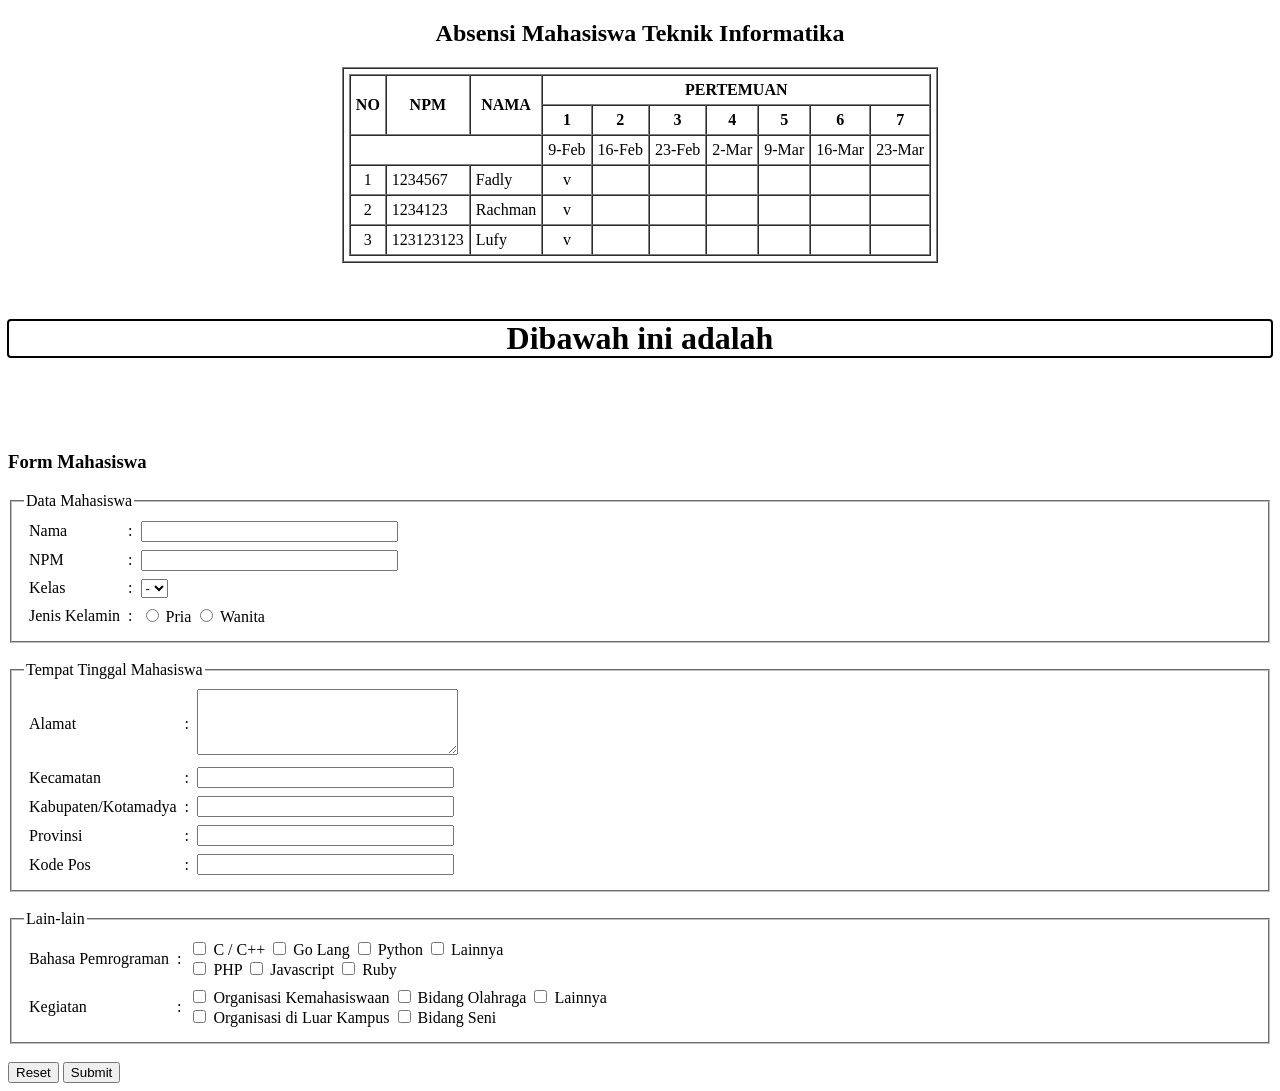
<file: Pertemuan2/index.html>
<!DOCTYPE html>
<html lang="id">
<head>
    <meta charset="UTF-8">
    <title>Absensi dan Form Mahasiswa Teknik Informatika</title>
</head>
<body>

    <div align="center">
        <h2>Absensi Mahasiswa Teknik Informatika</h2>
    </div>
    
    <table border="1" cellpadding="5" cellspacing="0" align="center">
        <tr>
            <td>
                <table border="1" cellpadding="5" cellspacing="0">
                    <tr>
                        <th rowspan="2">NO</th>
                        <th rowspan="2">NPM</th>
                        <th rowspan="2">NAMA</th>
                        <th colspan="7">PERTEMUAN</th>
                    </tr>
                    <tr>
                       <th>1</th>
                       <th>2</th>
                       <th>3</th>
                       <th>4</th>
                       <th>5</th>
                       <th>6</th>
                       <th>7</th>
                    </tr>
                    <tr>
                        <td colspan="3" style="text-align: right; font-weight: bold;"></td>
                        <td>9-Feb</td>
                        <td>16-Feb</td>
                        <td>23-Feb</td>
                        <td>2-Mar</td>
                        <td>9-Mar</td>
                        <td>16-Mar</td>
                        <td>23-Mar</td>
                    </tr>
                    <tr>
                        <td align="center">1</td>
                        <td>1234567</td>
                        <td>Fadly </td>
                        <td align="center">v</td>
                        <td></td>
                        <td></td>
                        <td></td>
                        <td></td>
                        <td></td>
                        <td></td>
                    </tr>
                    <tr>
                        <td align="center">2</td>
                        <td>1234123</td>
                        <td>Rachman</td>
                        <td align="center">v</td>
                        <td></td>
                        <td></td>
                        <td></td>
                        <td></td>
                        <td></td>
                        <td></td>
                    </tr>
                    <tr>
                        <td align="center">3</td>
                        <td>123123123</td>
                        <td>Lufy</td>
                        <td align="center">v</td>
                        <td></td>
                        <td></td>
                        <td></td>
                        <td></td>
                        <td></td>
                        <td></td>
                    </tr>
                </table>
            </td>
        </tr>
    </table>
    <br>
    <br>
    <H1 align="center" style="outline: auto;">Dibawah ini adalah </H1>
    <br>
    <br>
    <br>

    <h3>Form Mahasiswa</h3>
    
    <form>
        <!-- PAKE FIELDSET BUAT NGELOMPOKIN TABLE NGASIH GARIS BATAS BORDER LUAR  -->
        <fieldset>
            <legend>Data Mahasiswa</legend>
            <table cellpadding="3">
                <tr>
                    <td>Nama</td>
                    <td>:</td>
                    <td><input type="text" name="nama" size="30"></td>
                </tr>
                <tr>
                    <td>NPM</td>
                    <td>:</td>
                    <td><input type="text" name="npm" size="30"></td>
                </tr>
                <tr>
                    <td>Kelas</td>
                    <td>:</td>
                    <td>
                        <select name="kelas">
                            <option value="">-</option>
                        </select>
                    </td>
                </tr>
                <tr>
                    <td>Jenis Kelamin</td>
                    <td>:</td>
                    <td>
                        <input type="radio" id="pria" name="jenis_kelamin" value="Pria">
                        <label for="pria">Pria</label>
                        <input type="radio" id="wanita" name="jenis_kelamin" value="Wanita">
                        <label for="wanita">Wanita</label>
                    </td>
                </tr>
            </table>
        </fieldset>

        <br>

        <!-- PAKE FIELDSET buat ngelompokin table  -->
        <fieldset>
            <legend>Tempat Tinggal Mahasiswa</legend>
            <table cellpadding="3">
                <tr>
                    <td>Alamat</td>
                    <td>:</td>
                     <td><textarea name="alamat" rows="4" cols="30"></textarea></td> <!-- Fadly pake text area biar bisa dibesarin atau di kecilin ukuran table kotak text nya -->
                </tr>
                <tr>
                    <td>Kecamatan</td>
                    <td>:</td>
                    <td><input type="text" name="kecamatan" size="30"></td>
                </tr>
                <tr>
                    <td>Kabupaten/Kotamadya</td>
                    <td>:</td>
                    <td><input type="text" name="kotamadya" size="30"></td>
                </tr>
                <tr>
                    <td>Provinsi</td>
                    <td>:</td>
                    <td><input type="text" name="provinsi" size="30"></td>
                </tr>
                <tr>
                    <td>Kode Pos</td>
                    <td>:</td>
                    <td><input type="text" name="kode_pos" size="30"></td>
                </tr>
            </table>
        </fieldset>

        <br>

        <!-- Fieldset 3: Lain-lain -->
        <fieldset>
            <legend>Lain-lain</legend>
            <table cellpadding="3">
                <tr>
                    <td>Bahasa Pemrograman</td>
                    <td>:</td>
                    <td>
                        <input type="checkbox" id="c" name="lang" value="C/C++"> <label for="c">C / C++</label>
                        <input type="checkbox" id="golang" name="lang" value="Go Lang"> <label for="golang">Go Lang</label>
                        <input type="checkbox" id="python" name="lang" value="Python"> <label for="python">Python</label>
                        <input type="checkbox" id="lainnya" name="lang" value="Lainnya"> <label for="lainnya">Lainnya</label>
                        <br>
                        <input type="checkbox" id="php" name="lang" value="PHP"> <label for="php">PHP</label>
                        <input type="checkbox" id="js" name="lang" value="Javascript"> <label for="js">Javascript</label>
                        <input type="checkbox" id="ruby" name="lang" value="Ruby"> <label for="ruby">Ruby</label>
                    </td>
                </tr>
                <tr>
                    <td>Kegiatan</td>
                    <td>:</td>
                    <td>
                        <input type="checkbox" id="org_mhs" name="kegiatan" value="Organisasi Kemahasiswaan"> <label for="org_mhs">Organisasi Kemahasiswaan</label>
                        <input type="checkbox" id="olahraga" name="kegiatan" value="Bidang Olahraga"> <label for="olahraga">Bidang Olahraga</label>
                        <input type="checkbox" id="keg_lain" name="kegiatan" value="Lainnya"> <label for="keg_lain">Lainnya</label>
                        <br>
                        <input type="checkbox" id="org_luar" name="kegiatan" value="Organisasi di Luar Kampus"> <label for="org_luar">Organisasi di Luar Kampus</label>
                        <input type="checkbox" id="seni" name="kegiatan" value="Bidang Seni"> <label for="seni">Bidang Seni</label>
                    </td>
                </tr>
            </table>
        </fieldset>

        <br>
        
        <input type="reset" value="Reset">
        <input type="submit" value="Submit">
    </form>

</body>
</html>
</file>
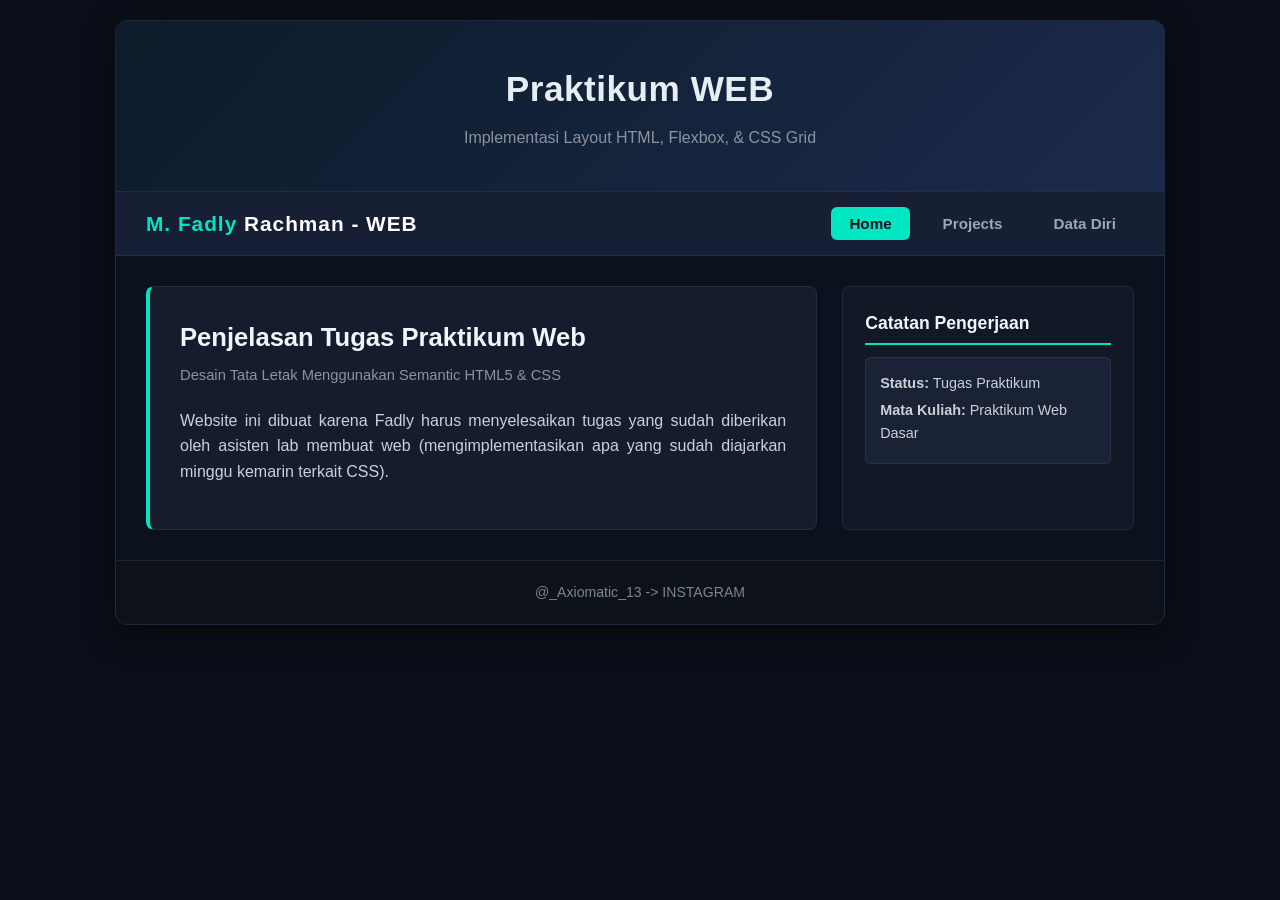
<file: Pertemuan3/index.html>
<!DOCTYPE html>
<html lang="id">
<head>
    <meta charset="UTF-8">
    <meta name="viewport" content="width=device-width, initial-scale=1.0">
    <title>Tugas Praktikum Web - Home</title>
    <link rel="stylesheet" href="style.css">
</head>
<body>

    <div class="container">
        <header>
            <h1>Praktikum WEB</h1>
            <p>Implementasi Layout HTML, Flexbox, & CSS Grid</p>
        </header>

        <nav>
            <div class="logo">
                <span>M. Fadly</span> Rachman - WEB
            </div>
            <ul class="nav-links">
                <li><a href="index.html" class="active">Home</a></li>
                <li><a href="projects.html">Projects</a></li>
                <li><a href="biodata.html">Data Diri</a></li>
            </ul>
        </nav>

        <section>
            <div class="tab-content active">
                <article>
                    <h2>Penjelasan Tugas Praktikum Web</h2>
                    <p class="subtitle">Desain Tata Letak Menggunakan Semantic HTML5 & CSS</p>
                    
                    <p>Website ini dibuat karena Fadly harus menyelesaikan tugas yang sudah diberikan oleh asisten lab membuat web (mengimplementasikan apa yang sudah diajarkan minggu kemarin terkait CSS).</p>
                </article>

                <aside>
                    <h3>Catatan Pengerjaan</h3>
                    <div class="info-card">
                        <p><strong>Status:</strong> Tugas Praktikum</p>
                        <p><strong>Mata Kuliah:</strong> Praktikum Web Dasar</p>
                    </div>
                </aside>
            </div>
        </section>

        <footer>
            <p>@_Axiomatic_13 -> INSTAGRAM</p>
        </footer>
    </div>

</body>
</html>
</file>
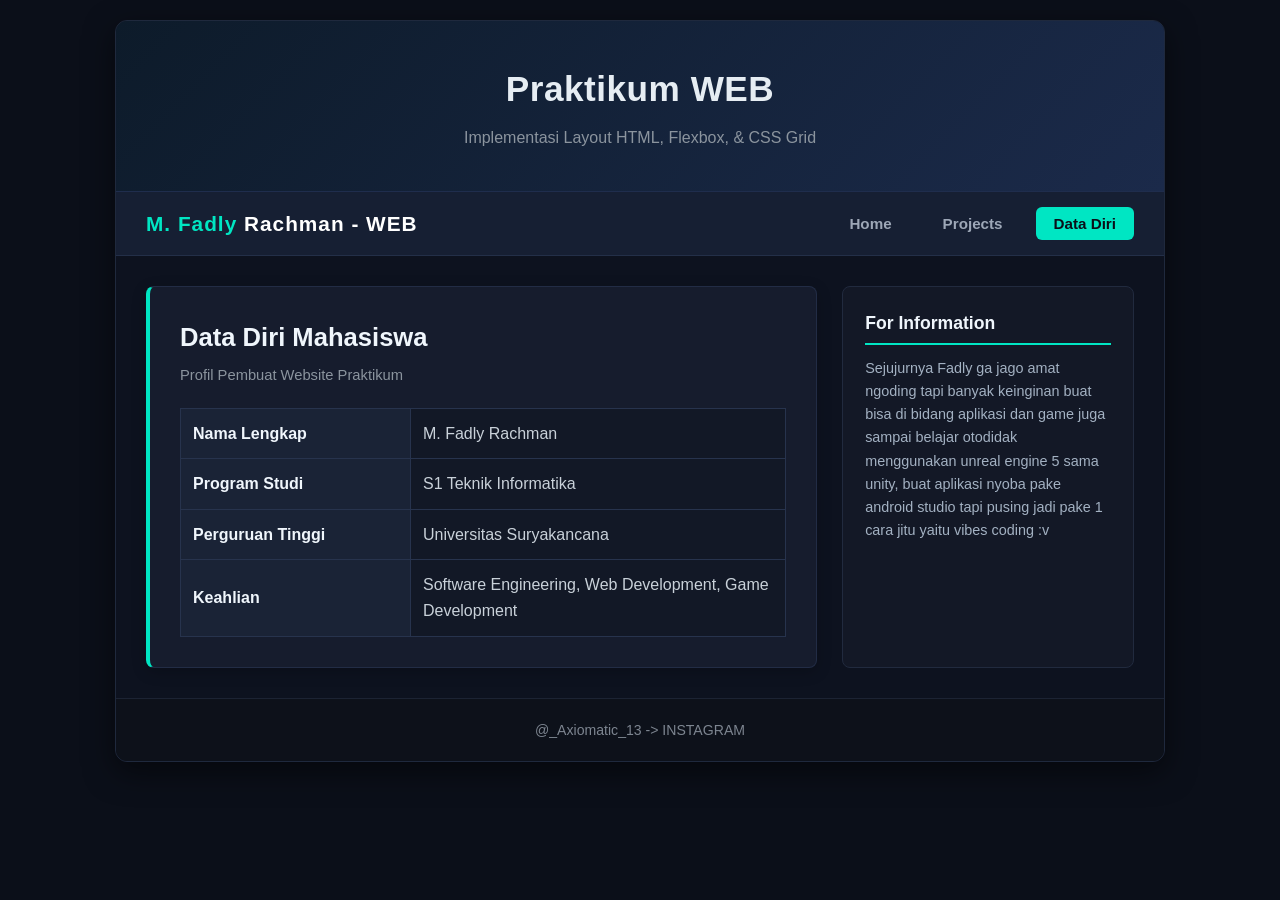
<file: Pertemuan3/biodata.html>
<!DOCTYPE html>
<html lang="id">
<head>
    <meta charset="UTF-8">
    <meta name="viewport" content="width=device-width, initial-scale=1.0">
    <title>Tugas Praktikum Web - Data Diri</title>
    <link rel="stylesheet" href="style.css">
</head>
<body>

    <div class="container">
        <header>
            <h1>Praktikum WEB</h1>
            <p>Implementasi Layout HTML, Flexbox, & CSS Grid</p>
        </header>

        <nav>
            <div class="logo">
                <span>M. Fadly</span> Rachman - WEB
            </div>
            <ul class="nav-links">
                <li><a href="index.html">Home</a></li>
                <li><a href="projects.html">Projects</a></li>
                <li><a href="biodata.html" class="active">Data Diri</a></li>
            </ul>
        </nav>

        <section>
            <div class="tab-content active">
                <article>
                    <h2>Data Diri Mahasiswa</h2>
                    <p class="subtitle">Profil Pembuat Website Praktikum</p>
                    
                    <div class="profile-card">
                        <div class="profile-details">
                            <table class="biodata-table">
                                <tr>
                                    <th>Nama Lengkap</th>
                                    <td>M. Fadly Rachman</td>
                                </tr>
                                <tr>
                                    <th>Program Studi</th>
                                    <td>S1 Teknik Informatika</td>
                                </tr>
                                <tr>
                                    <th>Perguruan Tinggi</th>
                                    <td>Universitas Suryakancana</td>
                                </tr>
                                <tr>
                                    <th>Keahlian</th>
                                    <td>Software Engineering, Web Development, Game Development</td>
                                </tr>
                            </table>
                        </div>
                    </div>
                </article>

                <aside>
                    <h3>For Information</h3>
                    <p>Sejujurnya Fadly ga jago amat ngoding tapi banyak keinginan buat bisa di bidang aplikasi dan game juga sampai belajar otodidak menggunakan unreal engine 5 sama unity, buat aplikasi nyoba pake android studio tapi pusing jadi pake 1 cara jitu yaitu vibes coding :v </p>
                </aside>
            </div>
        </section>

        <footer>
            <p>@_Axiomatic_13 -> INSTAGRAM</p>
        </footer>
    </div>

</body>
</html>
</file>
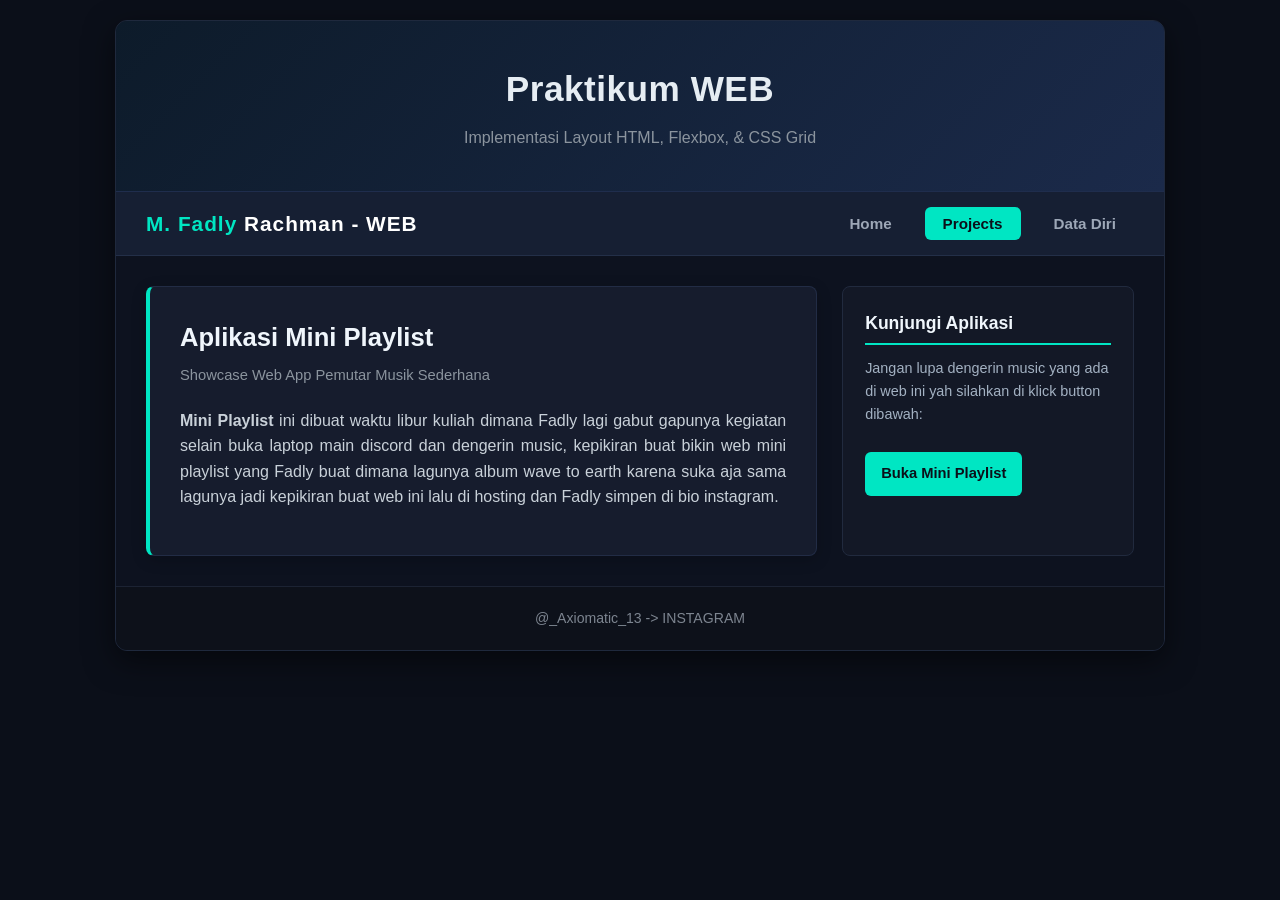
<file: Pertemuan3/projects.html>
<!DOCTYPE html>
<html lang="id">
<head>
    <meta charset="UTF-8">
    <meta name="viewport" content="width=device-width, initial-scale=1.0">
    <title>Tugas Praktikum Web - Projects</title>
    <link rel="stylesheet" href="style.css">
</head>
<body>

    <div class="container">
        <header>
            <h1>Praktikum WEB</h1>
            <p>Implementasi Layout HTML, Flexbox, & CSS Grid</p>
        </header>

        <nav>
            <div class="logo">
                <span>M. Fadly</span> Rachman - WEB
            </div>
            <ul class="nav-links">
                <li><a href="index.html">Home</a></li>
                <li><a href="projects.html" class="active">Projects</a></li>
                <li><a href="biodata.html">Data Diri</a></li>
            </ul>
        </nav>

        <section>
            <div class="tab-content active">
                <article>
                    <h2>Aplikasi Mini Playlist</h2>
                    <p class="subtitle">Showcase Web App Pemutar Musik Sederhana</p>
                    
                    <p><strong>Mini Playlist</strong> ini dibuat waktu libur kuliah dimana Fadly lagi gabut gapunya kegiatan selain buka laptop main discord dan dengerin music, kepikiran buat bikin web mini playlist yang Fadly buat dimana lagunya album wave to earth karena suka aja sama lagunya jadi kepikiran buat web ini lalu di hosting dan Fadly simpen di bio instagram.</p>
                </article>

                <aside>
                    <h3>Kunjungi Aplikasi</h3>
                    <p>Jangan lupa dengerin music yang ada di web ini yah silahkan di klick button dibawah:</p>
                    <br>
                    <ul>
                        <li>
                            <a href="https://axiomatic-13.github.io/mini-playlist/?utm_source=ig&utm_medium=social&utm_content=link_in_bio&fbclid=PAb21jcAVC9pFleHRuA2FlbQIxMQBwZG9mAnNydGMGYXBwX2lkDzU2NzA2NzM0MzM1MjQyNwABp27X1UWU00eww-T2CS7zHqF9oFeo7aVj5jfA4L6vdEJLbZM8VP4p2TjPLXIj_aem_Crc_4SAvf564wtmqcFacqQ" target="_blank" class="highlight-link">
                                <b>Buka Mini Playlist</b>
                            </a>
                        </li>
                    </ul>
                </aside>
            </div>
        </section>

        <footer>
            <p>@_Axiomatic_13 -> INSTAGRAM</p>
        </footer>
    </div>

</body>
</html>
</file>
<file: Pertemuan3/style.css>
* {
        box-sizing: border-box;
        margin: 0;
        padding: 0;
        font-family: 'Segoe UI', -apple-system, BlinkMacSystemFont, Roboto, sans-serif;
    }

    body {
        background-color: #0b0f19;
        color: #c9d1d9;
        line-height: 1.6;
        padding: 20px;
    }

    .container {
        max-width: 1050px;
        margin: 0 auto;
        background-color: #111625;
        box-shadow: 0 10px 30px rgba(0, 0, 0, 0.5);
        border-radius: 12px;
        overflow: hidden;
        border: 1px solid #1f293d;
    }

    header {
        background: linear-gradient(135deg, #0d1b2a, #1b2a4a);
        color: #ffffff;
        padding: 40px 20px;
        text-align: center;
        border-bottom: 1px solid #1f2d4d;
    }

    header h1 {
        font-size: 2.2rem;
        margin-bottom: 8px;
        letter-spacing: 0.5px;
        color: #e6edf3;
    }

    header p {
        font-size: 1rem;
        color: #8b949e;
    }

    nav {
        background-color: #161f33;
        display: flex;
        justify-content: space-between;
        align-items: center;
        padding: 15px 30px;
        border-bottom: 1px solid #232f48;
    }

    nav .logo {
        color: #ffffff;
        font-size: 1.3rem;
        font-weight: 700;
        letter-spacing: 1px;
    }

    nav .logo span {
        color: #00e6c3;
    }

    nav ul.nav-links {
        list-style: none;
        display: flex;
        gap: 15px;
    }

    nav ul.nav-links li a {
        color: #9da7b7;
        text-decoration: none;
        padding: 8px 18px;
        border-radius: 6px;
        font-weight: 600;
        font-size: 0.95rem;
        transition: all 0.3s ease;
    }

    nav ul.nav-links li a:hover {
        color: #ffffff;
        background-color: #212e4a;
    }

    nav ul.nav-links li a.active {
        background-color: #00e6c3;
        color: #0b0f19;
    }

    section {
        background-color: #0d121f;
        padding: 30px;
    }

    .tab-content {
        display: none;
        grid-template-columns: 2.3fr 1fr;
        gap: 25px;
    }

    .tab-content.active {
        display: grid;
    }

    article {
        background-color: #161c2d;
        padding: 30px;
        border-radius: 8px;
        border-left: 4px solid #00e6c3;
        box-shadow: 0 4px 15px rgba(0, 0, 0, 0.2);
        border-top: 1px solid #222c45;
        border-right: 1px solid #222c45;
        border-bottom: 1px solid #222c45;
    }

    article h2 {
        color: #f0f6fc;
        margin-bottom: 6px;
        font-size: 1.6rem;
    }

    article .subtitle {
        color: #8b949e;
        font-size: 0.92rem;
        margin-bottom: 20px;
    }

    article p {
        margin-bottom: 15px;
        text-align: justify;
        color: #c9d1d9;
    }

    aside {
        background-color: #131826;
        padding: 22px;
        border-radius: 8px;
        border: 1px solid #212a3e;
    }

    aside h3 {
        color: #f0f6fc;
        margin-bottom: 12px;
        font-size: 1.1rem;
        border-bottom: 2px solid #00e6c3;
        padding-bottom: 6px;
    }

    aside p {
        font-size: 0.9rem;
        color: #a3b1c2;
    }

    aside .info-card {
        background-color: #1a2235;
        padding: 14px;
        border-radius: 6px;
        font-size: 0.88rem;
        margin-bottom: 18px;
        border: 1px solid #27334d;
    }

    aside .info-card p {
        color: #c9d1d9;
        margin-bottom: 4px;
    }

    aside ul {
        list-style: none;
    }

    aside ul li {
        margin-bottom: 10px;
    }

    aside ul li a {
        color: #58a6ff;
        text-decoration: none;
        font-size: 0.92rem;
        font-weight: 500;
        transition: color 0.2s;
    }

    aside ul li a:hover {
        color: #79c0ff;
        text-decoration: underline;
    }

    aside .highlight-link {
        display: inline-block;
        background-color: #00e6c3;
        color: #0b0f19 !important;
        padding: 10px 16px;
        border-radius: 6px;
        font-weight: bold !important;
        text-decoration: none !important;
        transition: transform 0.2s, background-color 0.2s;
    }

    aside .highlight-link:hover {
        background-color: #00c9aa;
        transform: translateY(-2px);
    }

    footer {
        background-color: #0d111a;
        color: #7d8590;
        text-align: center;
        padding: 20px;
        font-size: 0.88rem;
        border-top: 1px solid #1c2333;
    }

    .biodata-table {
        width: 100%;
        border-collapse: collapse;
        margin-top: 15px;
    }

    .biodata-table th {
        width: 38%;
        background-color: #1a2336;
        padding: 12px;
        border: 1px solid #27334d;
        text-align: left;
        color: #f0f6fc;
    }

    .biodata-table td {
        padding: 12px;
        border: 1px solid #27334d;
        background-color: #121826;
        color: #c9d1d9;
    }

    @media (max-width: 820px) {
        body {
            padding: 10px;
        }

        nav {
            flex-direction: column;
            gap: 15px;
            text-align: center;
        }

        nav ul.nav-links {
            width: 100%;
            justify-content: center;
        }

        section {
            padding: 15px;
        }

        .tab-content {
            grid-template-columns: 1fr;
            gap: 20px;
        }

        article, aside {
            padding: 20px;
        }
    }
</file>
